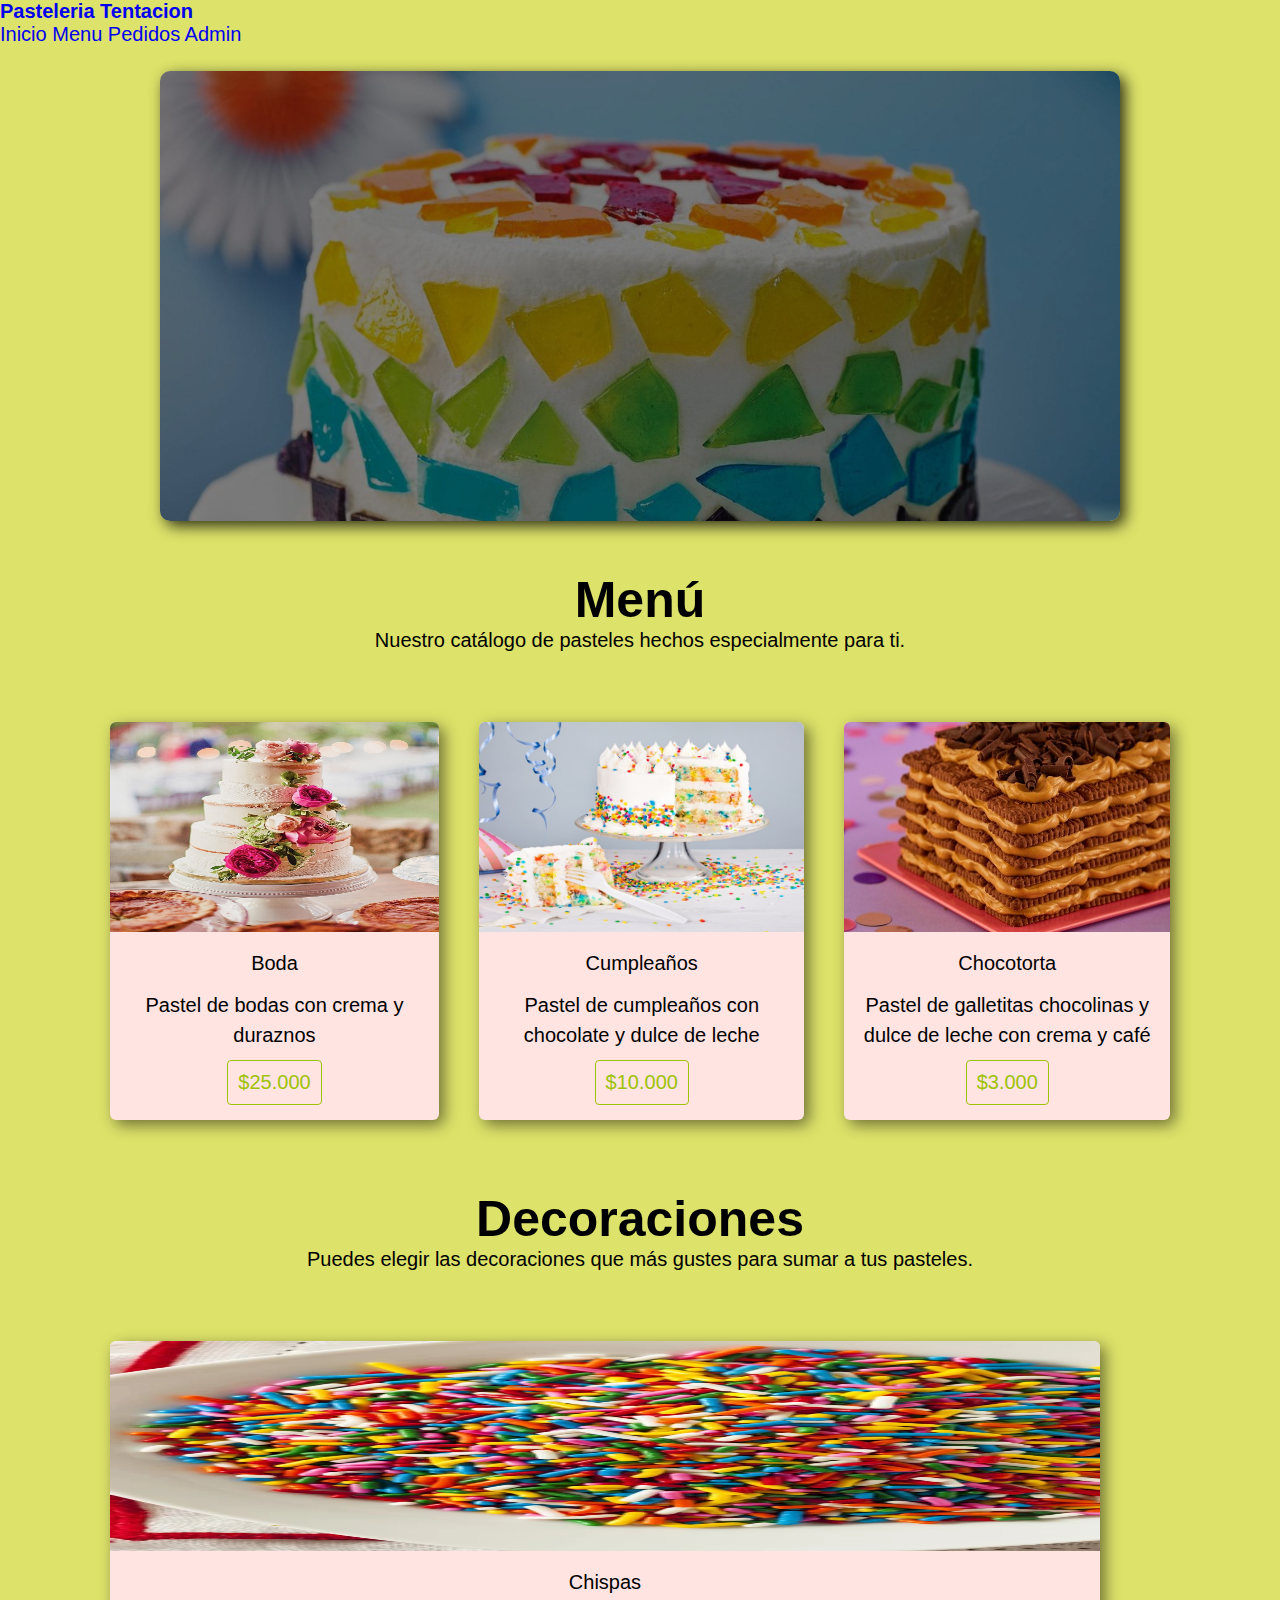
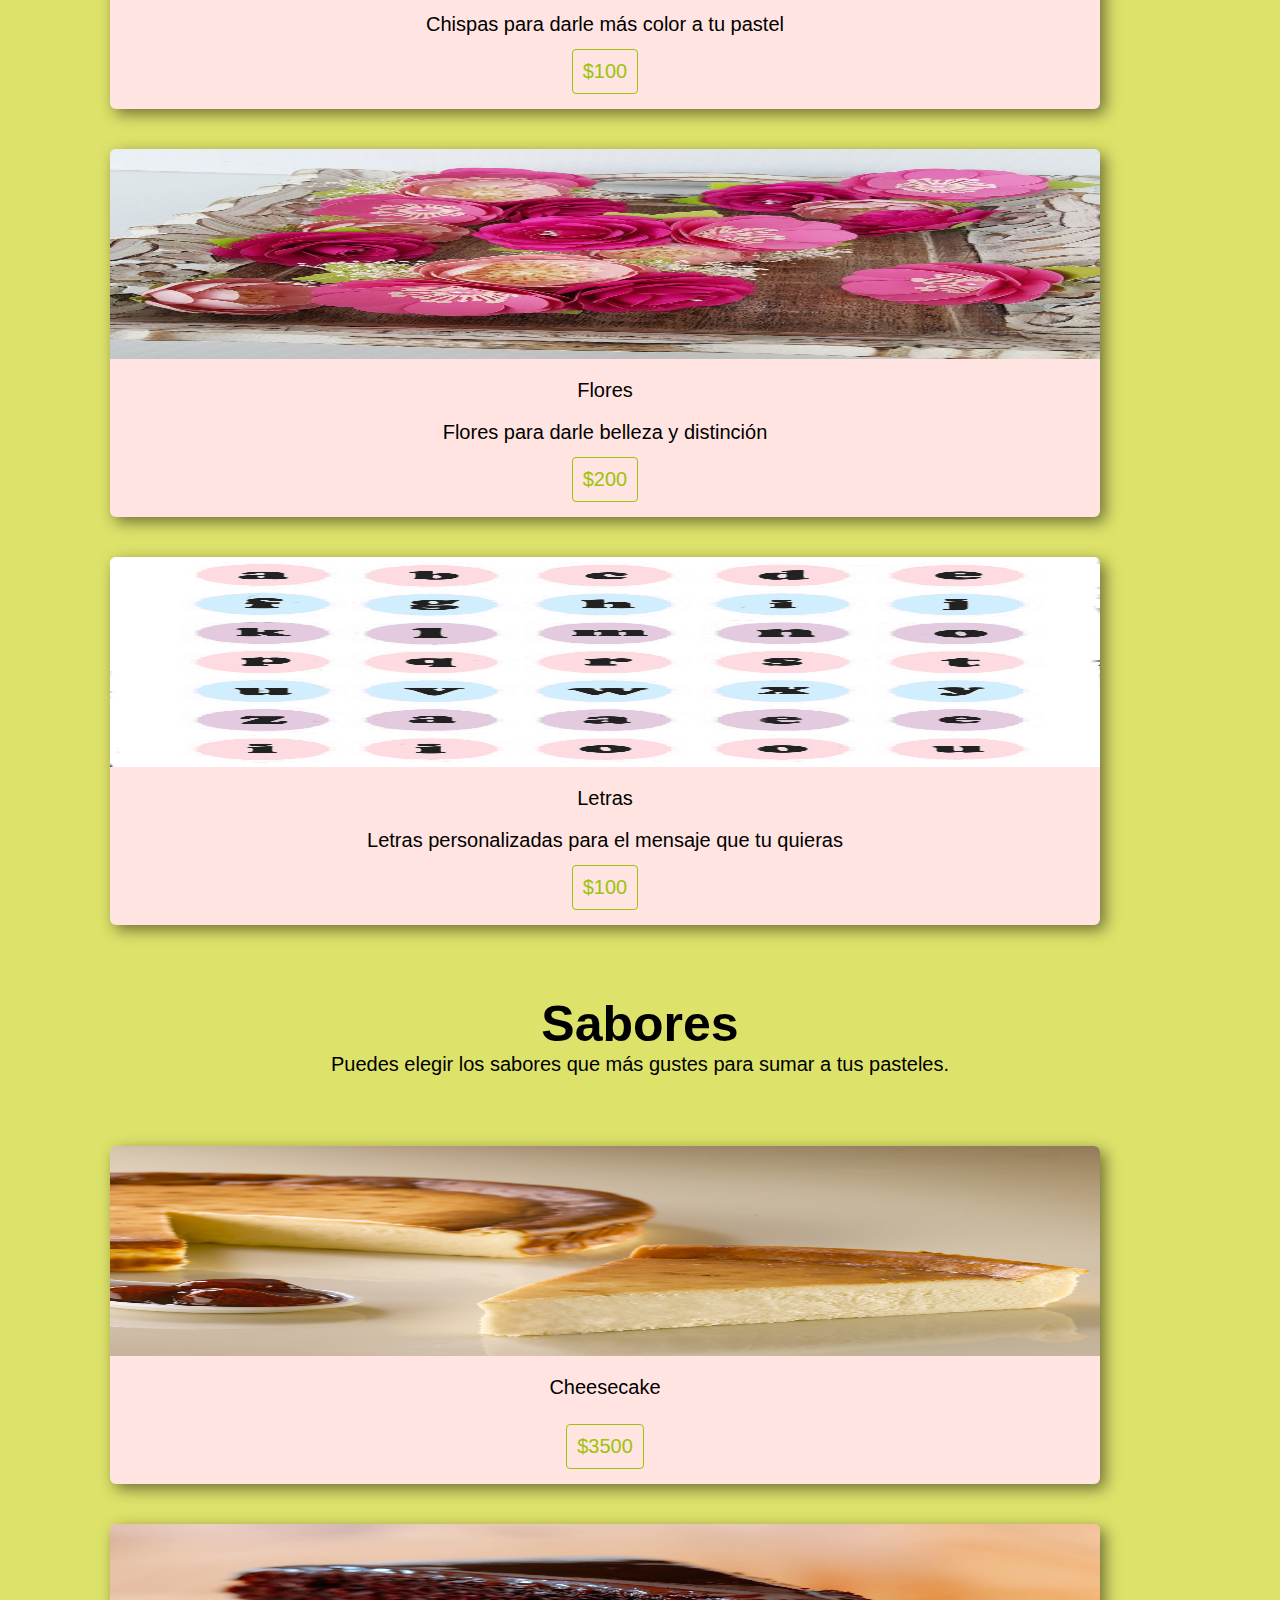
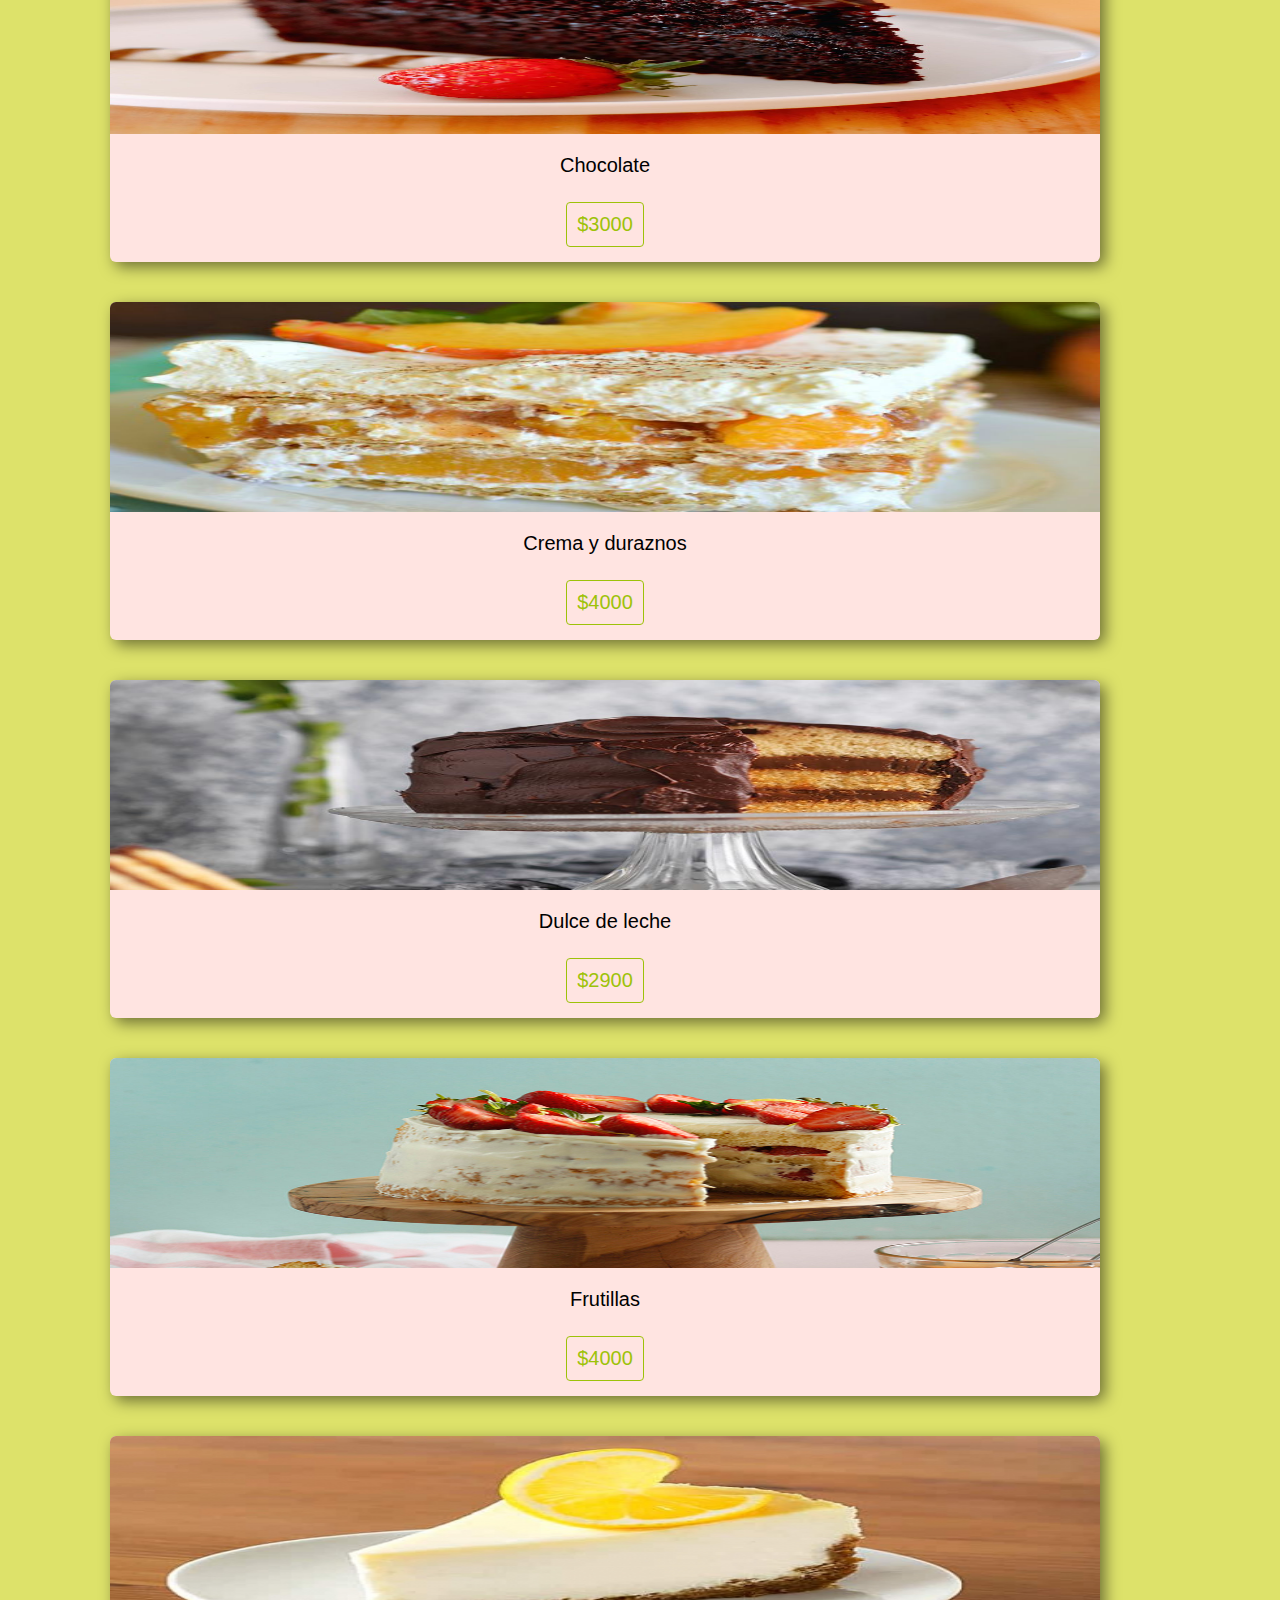
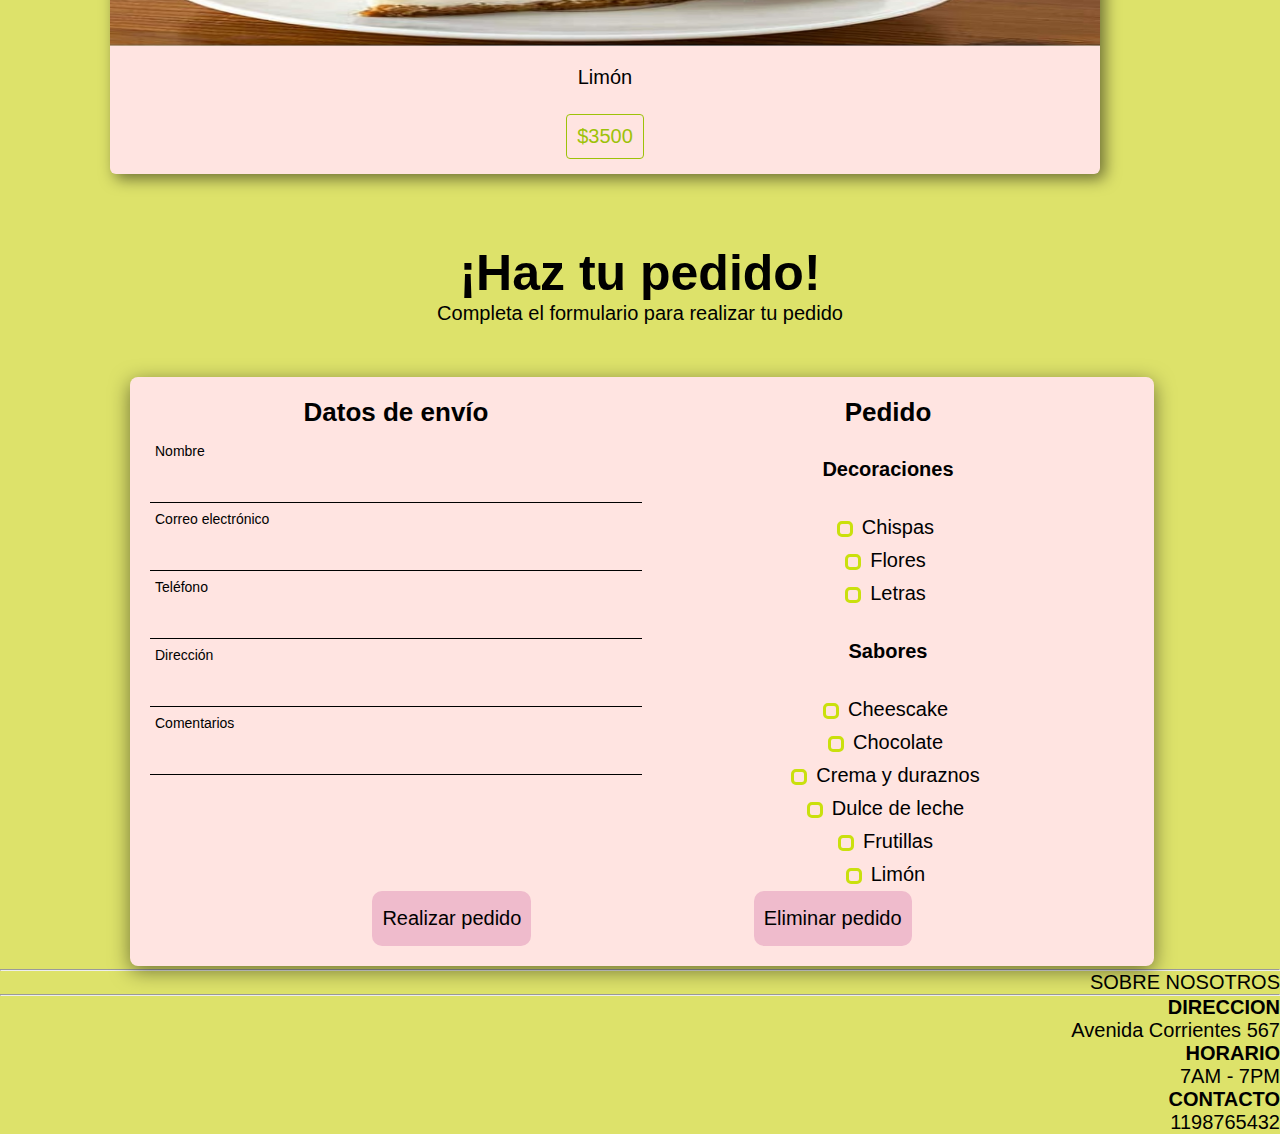
<file: index.html>
<!DOCTYPE html>
<html lang="en">
    <head>
        <meta charset="UTF-8">
        <meta http-equiv="X-UA-Compatible" content="IE=edge">
        <meta name="viewport" content="width-devide-width, initial-scale=1.0">
        <title>Pasteleria Tentacion</title>
        <link rel="stylesheet" href="estilos.css">
        <STYLE>A {text-decoration: none;} </STYLE>
    </head>
    <body>
        <header>
            <nav>
                <div class>
                    <a href="index.html" target="_blank">
                        <h1 class="title">Pasteleria Tentacion</h1>
                    </a>
                </div>
                <div class="links">
                  <a class="a" href="#Inicio">Inicio</a>
                  <a class="a" href="#Menú">Menu</a>
                  <a class="a" href="#Pedidos">Pedidos</a>
                  <a class="a" href="./admin.html">Admin</a>
                </div>
            </nav>
        </header>
        <div class="slider">
            <ul class="sli_img">
                <li class="li_img">
                    <img src="./torta header.jpg" class="slider_img" alt>
                </li>
                <li class="li_img">
                    <img src="./torta header2.jpg" class="slider_img" alt>
                </li>
                <li class="li_img">
                    <img src="./torta header4.jpg" class="slider_img" alt>
                </li>
            </ul>
        </div>
        <!--Menú-->
        <section id="Menú" class="menu">
            <div class="title_menu">
                <h1>Menú</h1>
                <p>Nuestro catálogo de pasteles hechos especialmente para ti.</p>
            </div>
            <div class="tortas_menu">
                <div class="cointeiner">
                    <div class="card">
                        <figure class="pasteles_img">
                            <img class="Boda" src="./tortaboda.jpg">
                        </figure>
                        <div class="contenido">
                            <h3>Boda</h3>
                            <p>Pastel de bodas con crema y duraznos</p>
                            <a href="#Pedidos">$25.000</a>
                        </div>
                    </div>
                <div class="cointeiner">
                    <div class="card">
                        <figure class="torta_img">
                            <img class="cumple" src="./pastelcumpleaños.jpg">
                        </figure>
                        <div class="contenido">
                            <h3>Cumpleaños</h3>
                            <p>Pastel de cumpleaños con chocolate y dulce de leche</p>
                            <a href="#Pedidos">$10.000</a>
                        </div>
                    </div>    
                </div>
                <div class="cointeiner">
                    <div class="card">
                        <figure class="torta_img">
                            <img class="Chocotorta" src="./torta header4.jpg">
                        </figure>
                        <div class="contenido">
                            <h3>Chocotorta</h3>
                            <p>Pastel de galletitas chocolinas y dulce de leche con crema y café</p>
                            <a href="#Pedidos">$3.000</a>
                        </div>
                    </div>
                </div>
            </div>
        </section>
        <section id="Menú" class="menu">
            <div class="title_menu">
                <h2>Decoraciones</h2>
                <p>Puedes elegir las decoraciones que más gustes para sumar a tus pasteles.</p>
            </div>
            <div class="cointeiner">
                <div class="card">
                    <figure class="decoraciones_img">
                        <img class="chispas" src="./adornos chispas.jpg">
                    </figure>
                    <div class="contenido">
                        <h3>Chispas</h3>
                        <p>Chispas para darle más color a tu pastel</p>
                        <a href="#Pedidos">$100</a>
                    </div>
                </div>
             </div>   
            <div class="cointeiner">
                <div class="card">
                    <figure class="decoraciones_img">
                        <img class="flores" src="./adornoflores.jpg">
                    </figure>
                    <div class="contenido">
                        <h3>Flores</h3>
                        <p>Flores para darle belleza y distinción</p>
                        <a href="#Pedidos">$200</a>
                    </div>
                </div>
            </div>
            <div class="cointeiner">
                <div class="card">
                    <figure class="decoraciones_img">
                        <img class="letras" src="./adornosletras.jpg">
                    </figure>
                    <div class="contenido">
                        <h3>Letras</h3>
                        <p>Letras personalizadas para el mensaje que tu quieras</p>
                        <a href="#Pedidos">$100</a>
                    </div>
                </div>
             </div>   
            </div>
            </div>      
        </section>
        <section id="Menú" class="menu">
            <div class="title_menu">
                <h2>Sabores</h2>
                <p>Puedes elegir los sabores que más gustes para sumar a tus pasteles.</p>
            </div>
            <div class="cointeiner">
                <div class="card">
                    <figure class="sabores_img">
                        <img class="cheesecake" src="./sabor cheesecake.jpg">
                    </figure>
                    <div class="contenido">
                        <h3>Cheesecake</h3>
                        <a href="#Pedidos">$3500</a>
                    </div>
                </div>
             </div>
             <div class="cointeiner">
                <div class="card">
                    <figure class="sabores_img">
                        <img class="chocolate" src="./sabor chocolate.jpg">
                    </figure>
                    <div class="contenido">
                        <h3>Chocolate</h3>
                        <a href="#Pedidos">$3000</a>
                    </div>
                </div>
             </div>
             <div class="cointeiner">
                <div class="card">
                    <figure class="sabores_img">
                        <img class="crema y durazno" src="./sabor crema y durazno.jpg">
                    </figure>
                    <div class="contenido">
                        <h3>Crema y duraznos</h3>
                        <a href="#Pedidos">$4000</a>
                    </div>
                </div>
             </div>
             <div class="cointeiner">
                <div class="card">
                    <figure class="sabores_img">
                        <img class="dulce de leche" src="./sabor dulce de leche.jpg">
                    </figure>
                    <div class="contenido">
                        <h3>Dulce de leche</h3>
                        <a href="#Pedidos">$2900</a>
                    </div>
                </div>
             </div>
             <div class="cointeiner">
                <div class="card">
                    <figure class="sabores_img">
                        <img class="Frutilla" src="./sabor frutilla.jpg">
                    </figure>
                    <div class="contenido">
                        <h3>Frutillas</h3>
                        <a href="#Pedidos">$4000</a>
                    </div>
                </div>
             </div>
             <div class="cointeiner">
                <div class="card">
                    <figure class="sabores_img">
                        <img class="limon" src="./sabor limon.jpg">
                    </figure>
                    <div class="contenido">
                        <h3>Limón</h3>
                        <a href="#Pedidos">$3500</a>
                    </div>
                </div>
             </div>     
            </div>
        </section>        
    <!--- Formulario para q el cliente haga su pedido --->
        <section id="Pedidos">
            <div class="pedido_titulo">
                <h2>¡Haz tu pedido!</h2>
                <p>Completa el formulario para realizar tu pedido</p>
            </div>
            <form action class="form">
                <div class="formu1">
                    <h3 class="subtitulo">Datos de envío</h3>
                    <div class="inputbox">
                        <label for="input" class="form_label">Nombre</label>
                        <input id="input" type="text" required="required">
                        <span class="form_line"></span>
                    </div>
                    <div class="inputbox">
                        <label for="email" class="form_label">Correo electrónico</label>
                        <input id="email" type="email" required="required">
                        <span class="form_line"></span>
                    </div>
                    <div class="inputbox">
                        <label for="tel" class="form_label">Teléfono</label>
                        <input id="tel" type="tel" required="required" maxlength="10">
                        <span class="form_line"></span>
                    </div>
                    <div class="inputbox">
                        <label for="direccion" class="form_label">Dirección</label>
                        <input id="direccion" type="text" required="required">
                        <span class="form_line"></span>
                    </div>
                    <div class="inputbox">
                        <label for="comentarios" class="form_label">Comentarios</label>
                        <input id="comentarios" type="text" required="required">
                        <span class="form_line"></span>
                    </div>
                <br>
                <br>
                </div>
                <div class="formu1">
                    <h3 class="subtitulo">Pedido</h3>
                    <p>Decoraciones</p>
                    <div class="decoracionesform">
                        <input type="checkbox" id="Chispas" name="Chispas" required="required">
                        <label for="Chispas">
                            Chispas
                         </label>
                        <br>
                        <input type="checkbox" id="Flores" name="Flores" required="required">
                        <label for="Flores">
                            Flores
                        </label>
                        <br>
                        <input type="checkbox" id="Letras" name="Letras" required="required">
                        <label for="Letras">
                            Letras
                        </label>
                        <br>
                    </div>
                    <p>Sabores</p>
                    <div class="saboresform">
                        <input type="checkbox" id="Cheesecake" name="Cheesecake" required="required">
                        <label for="Cheesecake">
                            Cheescake
                        </label>
                        <br>
                        <input type="checkbox" id="Chocolate" name="Chocolate" required="required">
                        <label for="Chocolate">
                            Chocolate
                        </label>
                        <br>
                        <input type="checkbox" id="Crema y duraznos" name="Crema y duraznos" required="required">
                        <label for="Crema y duraznos">
                            Crema y duraznos
                        </label>
                        <br>
                        <input type="checkbox" id="Dulce de leche" name="Dulce de leche" required="required">
                        <label for="Dulce de leche">
                            Dulce de leche
                        </label>
                        <br>
                        <input type="checkbox" id="Frutillas" name="Frutillas" required="required">
                        <label for="Frutillas">
                            Frutillas
                        </label>
                        <br>
                        <input type="checkbox" id="Limón" name="Limón" required="required">
                        <label for="Limón">
                            Limón
                        </label>
                        <br>
                    </div>
                </div>    
                <div class="botones">
                    <div class="boton">
                        <button typer="submit">Realizar pedido</button>
                    </div>
                    <div class="boton">
                        <button type="submit">Eliminar pedido</button>
                    </div>
                </div>
            </form>
        </section>

        <footer class="footer">
            <div class="footer-txt">
                <div>
                    <hr>
                    <p class="font-bold">SOBRE NOSOTROS</p>
                    <hr>
                    <h3 class="font-bold">DIRECCION</h3>
                    <p>Avenida Corrientes 567</p>
                    <h3 class="font-bold">HORARIO</h3>
                    <p>7AM - 7PM</p>
                    <h3 class="font-bold">CONTACTO</h3>
                    <p>1198765432</p>
                </div>
            </div>
        </footer>
    </body>
</html>
</file>
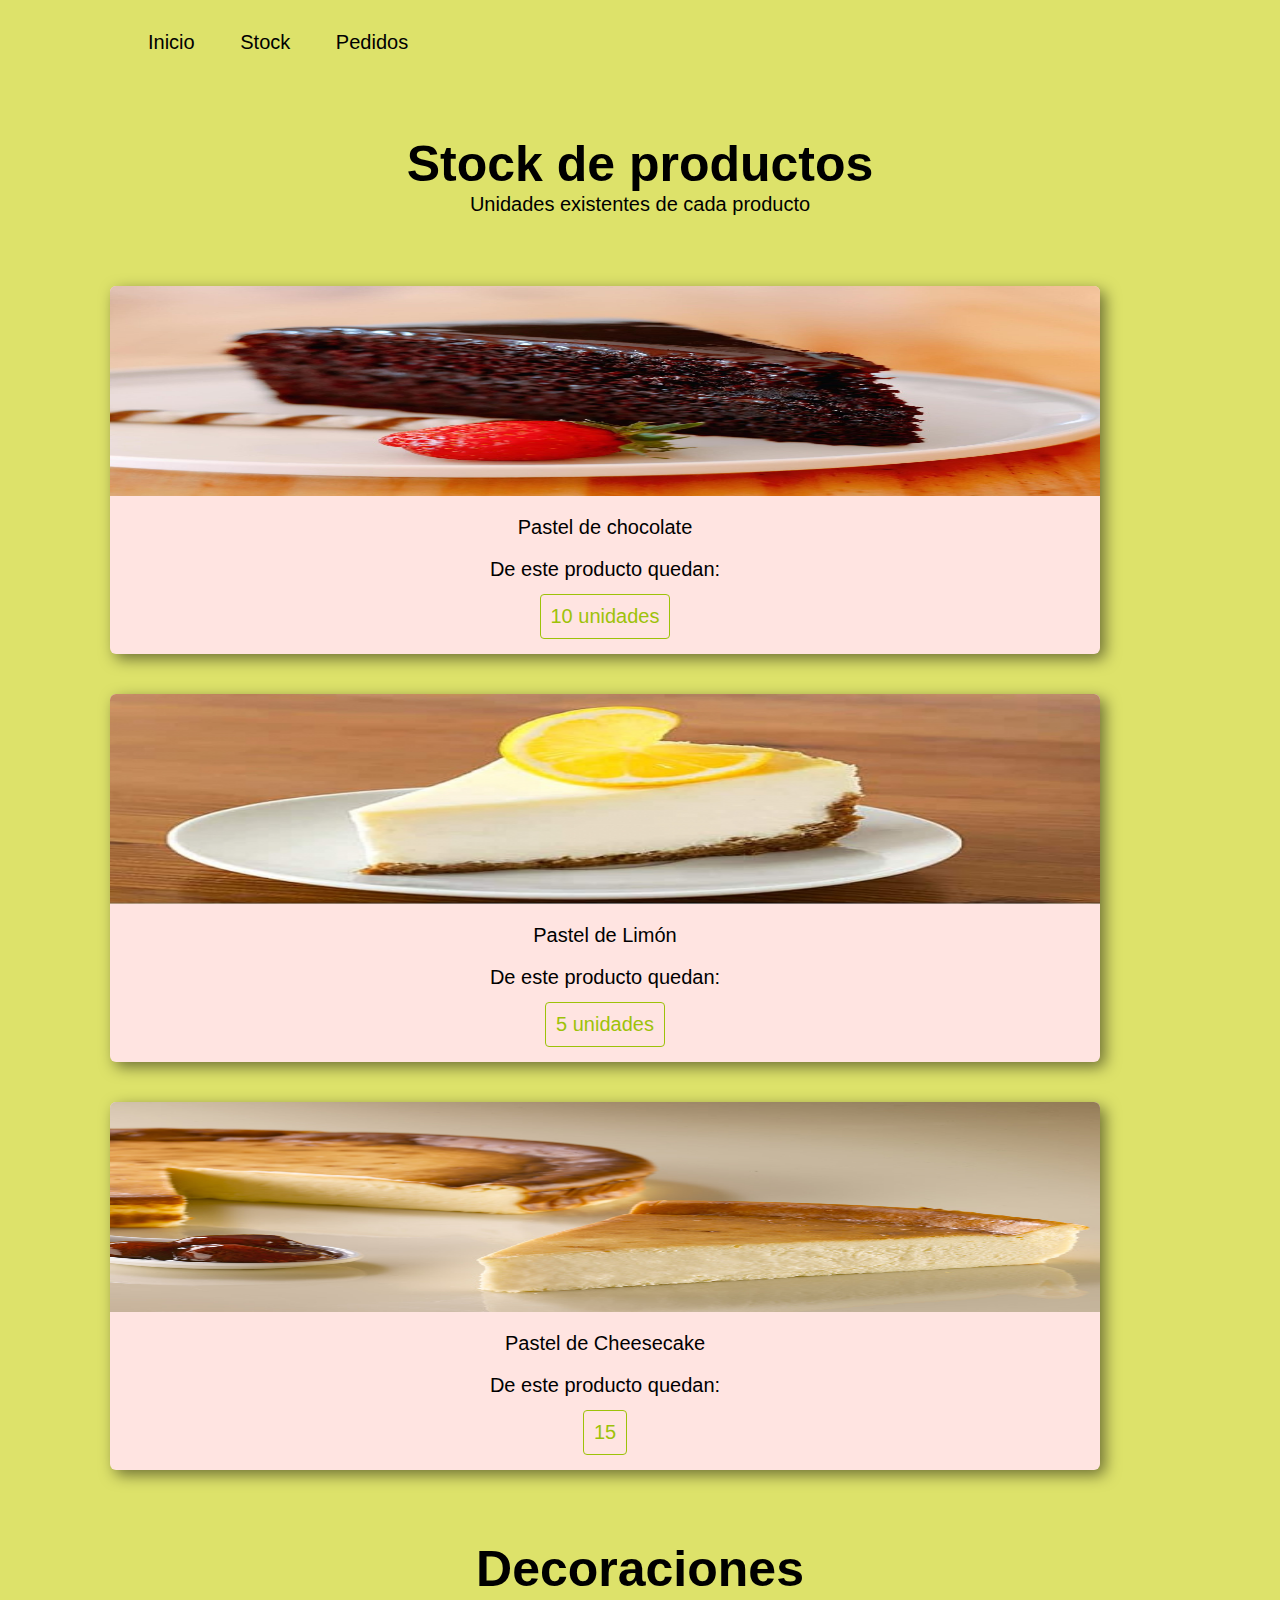
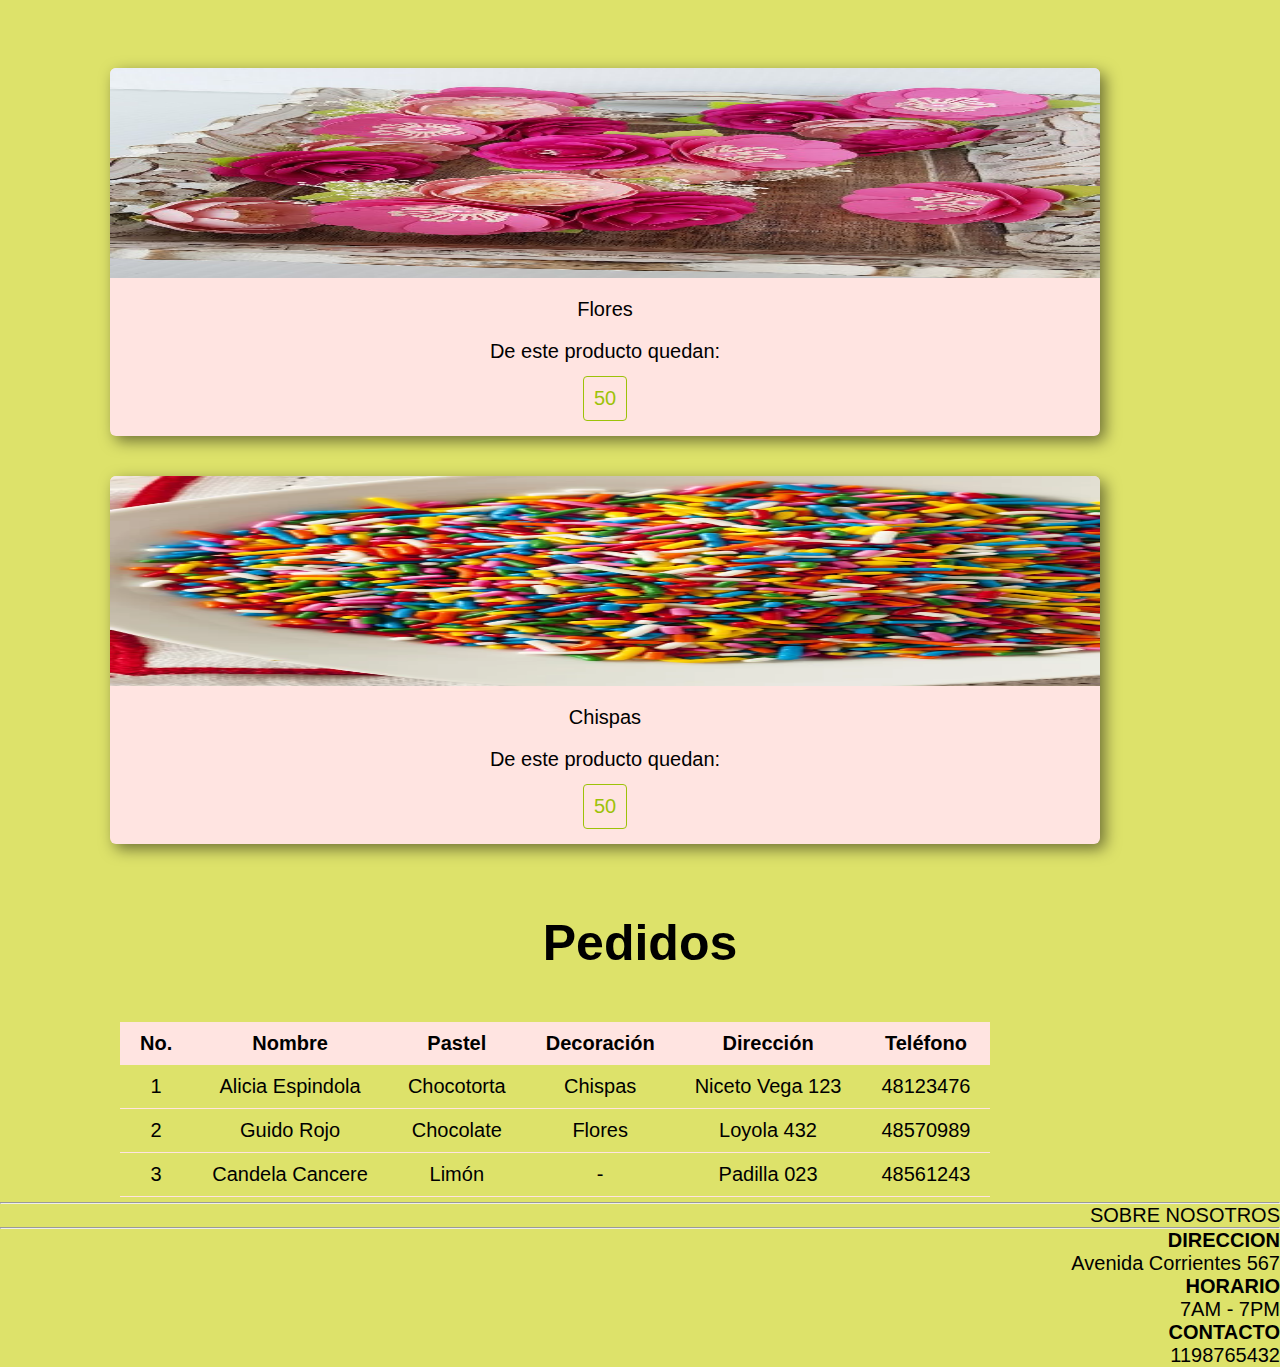
<file: admin.html>
<!DOCTYPE html>
<html>
    <head>
        <meta charset="utf-8">
        <meta namte="viewport" content="width=device-width, initial-scale=1">
        <link rel="stylesheet" type="text/css" href="./estilos.css"> 
        <title>Pasteleria Tentacion</title>
    </head>    
    <body>
        <!--Nav bar-->
        <header class="header" id="Inicio">
            <nav>
                <div class="links">
                    <a class="a" href="./index.html">Inicio</a>
                    <a class="a" href="#stock">Stock</a>
                    <a class="a" href="#pedidos">Pedidos</a>
                </div>
            </nav>
        </header>
        <!--Stock-->
        <section id="Menú" class="menu">
            <div class="title_menu">
                <h1>Stock de productos</h1>
                <p>Unidades existentes de cada producto</p>
            </div>
            <div class="pasteles_menu">
                <div class="cointeiner">
                    <div class="card">
                        <figure class="pasteles_img">
                            <img class="Chocolate" src="./sabor chocolate.jpg">
                        </figure>
                        <div class="contenido">
                            <h3>Pastel de chocolate</h3>
                            <p>De este producto quedan:</p>
                            <a href="#Pedidos">10 unidades</a>
                        </div>        
                    </div>
                </div>   
                    <div class="cointeiner">
                        <div class="card">
                            <figure class="pasteles_img">
                                <img class="limon" src="./sabor limon.jpg">
                            </figure>
                            <div class="contenido">
                                <h3>Pastel de Limón</h3>
                                <p>De este producto quedan:</p>
                                <a href="#Pedidos">5 unidades</a>
                            </div>
                        </div>
                    </div>
                    <div class="cointeiner">
                        <div class="card">
                            <figure class="pasteles_img">
                                <img class="cheesecake" src="./sabor cheesecake.jpg">
                            </figure>
                            <div class="contenido">
                                <h3>Pastel de Cheesecake</h3>
                                <p>De este producto quedan:</p>
                                <a href="#Pedidos">15</a>
                            </div>
                        </div>
                    </div>
                </div>
            </div>
        </section>
        <section id="Menú" class="menu">
            <div class="title_menu">
                <h2>Decoraciones</h2>
            </div>
            <div class="cointeiner">
                <div class="card">
                    <figure class="decoraciones_img">
                        <img class="flores" src="./adornoflores.jpg">
                    </figure>
                    <div class="contenido">
                        <h3>Flores</h3>
                        <p>De este producto quedan:</p>
                        <a href="#Pedidos">50</a>
                    </div>
                </div>
            </div>
            <div class="cointeiner">
                <div class="card">
                <figure class="decoraciones_img">
                    <img class="chispas" src="./adornos chispas.jpg">
                </figure>
                <div class="contenido">
                    <h3>Chispas</h3>
                    <p>De este producto quedan:</p>
                    <a href="#Pedidos">50</a>
                </div>
                </div>
            </div>
        </section>
        <!--Pedidos-->
        <section id="Pedidos">
            <h2>Pedidos</h2>
            <div class="tabla_pedidos">
                <table class="pedidos">
                    <thead>
                        <tr>
                            <th>No.</th>
                            <th>Nombre</th>
                            <th>Pastel</th>
                            <th>Decoración</th>
                            <th>Dirección</th>
                            <th>Teléfono</th>
                        </tr>
                    </thead>
                    <tbody>
                        <tr>
                            <td>1</td>
                            <td>Alicia Espindola</td>
                            <td>Chocotorta</td>
                            <td>Chispas</td>
                            <td>Niceto Vega 123</td>
                            <td>48123476</td>
                        </tr>
                    </tbody>
                    <tbody>
                        <tr>
                            <td>2</td>
                            <td>Guido Rojo</td>
                            <td>Chocolate</td>
                            <td>Flores</td>
                            <td>Loyola 432</td>
                            <td>48570989</td>
                        </tr>
                    </tbody>
                    <tbody>
                        <tr>
                            <td>3</td>
                            <td>Candela Cancere</td>
                            <td>Limón</td>
                            <td>-</td>
                            <td>Padilla 023</td>
                            <td>48561243</td>
                        </tr>
                    </tbody>
                </table>
            </div>
        </section>
        <!--Footer-->
        <footer class="footer">
            <div class="footer-txt">
                <div>
                    <hr>
                    <p class="font-bold">SOBRE NOSOTROS</p>
                    <hr>
                    <h3 class="font-bold">DIRECCION</h3>
                    <p>Avenida Corrientes 567</p>
                    <h3 class="font-bold">HORARIO</h3>
                    <p>7AM - 7PM</p>
                    <h3 class="font-bold">CONTACTO</h3>
                    <p>1198765432</p>
                </div>
            </div>
        </footer>
    </body>
</html>
</file>
<file: estilos.css>
*{ 
    box-sizing: border-box;
    margin: 0;
    padding: 0;
    font-family: Verdana, Geneva, Tahoma, sans-serif;
    justify-content: space-between;
    font-size: 20px;
    text-decoration: none;
    }
  
  body{
    background:  rgb(221,226,106);
    background: linear-gradient(0deg,  rgb(221,226,106) 0%, rgb(221,226,106) 100%);
  }
  
  html{
    scroll-behavior: smooth;
  }
  /* Nav bar */
  
  .header{
    background-color: rgb(221,226,106);
    display: flex;
    justify-content: space-between;
    align-items: center;
    height: 85px;
    padding: 5px 10%;

  } 
  
  .header .links .a{
    padding:  0 20px;
    text-decoration: none;
    justify-content: space-between;
    align-items: center;
    font-size: 700;
    color: black;
    transition: all 0.5s ease;
    font-family: Verdana, Geneva, Tahoma, sans-serif;
  }
  
  .nav{
    color:black;;
  }
 
  
  /* Banner */
  
  
  .slider{
    width: 75%;
    height: 450px;
    overflow: hidden;
    margin-top: 25px;
    margin-left: auto;
    margin-right: auto;
    border-radius:  10px;
  }
  
  .sli_img{
     filter: brightness(0.5);
  }
  
  .slider{
    box-shadow: 5px 5px 15px rgba(0, 0, 0, 0.8);
  }
  
  .slider .sli_img{
    display: flex;
    animation: cambio 25s infinite;
    width: 400%;
  }
  
    .slider .li_img{
    width: 100%;
    height: 100%;
    list-style: none;
  }
  
  .slider .slider_img{
    width: 75%;
    height: 75%;
  }
  
  @keyframes cambio{
    0%{margin-left: 0;}
    20%{margin-left: 0;}
  
    25%{margin-left: -133.4%;}
    45%{margin-left: -133.4%;}
  
    50%{margin-left: -266.6%;}
    70%{margin-left: -266.6%;}
  
    75%{margin-left: 0;}
    100%{margin-left: 0;}  
  }
  
  /* Menu */
  
  .title_menu{
    text-align: center;
    margin-top: 50px;
    margin-bottom: 50px;
  }
  
  .menu .title_menu h1{
    font-size: 50px;
  }
  
  .menu .title_menu h2{
    font-size: 50px;
  }
  
  .cointeiner{
    width: 100%;
    display: flex;
    max-width: 1100px;
    margin-left: auto;
    margin-right: auto;
  }
  
  .card{
    width: 90%;
    margin: 20px;
    border-radius: 6px;
    overflow: hidden;
    background-color: rgb(255,228,225);
    box-shadow: 5px 5px 15px rgba(0, 0, 0, 0.5);
    cursor: default;
    transition: all 400ms ease;
  }
  
  .card:hover{
    box-shadow: 7px 7px 23px rgba(0, 0, 0, 0.8);
    transform: translateY(-3%);
  }
  
  .card img{
    width: 100%;
    height: 210px;
  }
  
  .card .contenido{
    padding: 15px;
    text-align: center;
  }
  
  .card .contenido p{
    line-height: 1.5;
    color: black;
  }
  
  .card .contenido h3{
    font-weight: 400;
    margin-bottom: 15px;
  }
  
  .card .contenido a{
    text-decoration: none;
    display: inline-block;
    padding: 10px;
    margin-top: 10px;
    color: rgb(157,194,9);
    border: 1px solid rgb(157,194,9);
    border-radius: 4px;
  }
  
  /* Pedidos */
  
  .pedido_titulo{
    text-align: center;
    margin-top: 50px;
    margin-bottom: 50px;
    font-size:  50px;
  }
  
  
  .pedido_titulo  h2{
    font-size:  50px;
    margin-top:   50px;
  }
  
  .form{
    width: 80%;
    min-width: 400px;
    margin: auto;
    padding: auto;
    position: relative;
    inset: 2px;
    border-radius: 8px;
    padding: 20px 20px;
    display: flex;
    flex-flow: wrap;
    box-sizing: inherit;
    background-color: rgb(255,228,225);
    box-shadow: rgba(0, 0, 0, 0.5) 0px 5px 20px;
  }
  
  .formu1{
    margin: 0;
    padding: 0;
    box-sizing: border-box;
    width: 50%;
    text-align: center;
  }
  
  .formu1 p{
    font-size: 1rem;
    text-align: center;
    color: black;
    margin-top: 1.5rem;
    margin-bottom: 1.5rem;
    font-weight: 700;
  }
  
  .subtitulo{
    font-size: 1.3rem;
    color: black;
    margin-bottom: 3vh;
  }
  
  
  .inputbox{
    position: relative;
  }
  
  .inputbox input{
    width: 100%;
    background: none;
    border: none;
    font-size: 1rem;
    padding: .6em .3em;
    outline: none;
    border-bottom: 1px solid black;
    margin-bottom: 1em;
    font-family: Verdana, Geneva, Tahoma, sans-serif;
  }
  
  .inputbox label{
    color: black;
    cursor: pointer;
    position: absolute;
    top: 0;
    left: 5px;
    transform: translateY(-12px) scale(0.7);
    transform-origin: left top;
  }
  
  .botones{
    box-sizing: border-box;
    display: flex;
    flex-flow: row wrap;
    width: 100%;
    align-items: center;
    justify-content: space-evenly;
  }
  
  
  .botones button{
    background-color: rgb(239,187,204);
    color: black;
    font-weight: 500;
    font-size: 1rem;
    padding: .8em 0.5em;
    border: none;
    border-radius: 10px;
    cursor: pointer;
    transition: all 0.5s ease;
  }
  
  .botones button:hover{
    padding: 5px 10px;
    background: rgb(202,224,13);
    color: white;
    border-radius: 15px;
  }
  
  .formu1 .saboresform input,
  .formu1 .decoracionesform input{
    display: none;
  }
  
  .formu1 .saboresform label,
  .formu1 .decoracionesform label{
    font-size: 0.75;
    padding: 5px 15px 5px 35px;
    display: inline-block;
    position: relative;
    border-radius: 5px;
    cursor: pointer;
    -webkit-transition: all 0.3s ease;
    -o-transition: all 0.3s ease;
    transition: all 0.3s ease;
  }
  
  .formu1 .saboresform label:hover,
  .formu1 .decoracionesform label:hover{
    background-color: rgb(202,224,13);
  }
  
  .formu1 .saboresform label::before,
  .formu1 .decoracionesform label::before{
    content: " ";
    width: 10px;
    height: 10px;
    display: inline-block;
    background: rgb(255,228,225);
    border: 3px solid rgb(202,224,13);
    position: absolute;
    left: 10px;
    top: 10px;
    border-radius: 5px;
  }
  
  .formu1 .saboresform input:checked + label,
  .formu1 .decoracionesform input:checked + label{
    padding: 5px 15px;
    background: rgb(202,224,13);
    border-radius: 2px;
    color: rgb(255,228,225);
  }
  
  .formu1 .saboresform input:checked + label::before,
  .formu1 .decoracionesform input:checked + label::before{
    display: none;
  }
  
  /* Footer */
  
  footer{
    width: 100;
    margin-top: 5px;
    background-color:  rgb(221,226,106);
    background-size: cover;
    text-align: right;
    text-decoration: none;
  }
  
  
  /* Pedidos admin*/
  
  #Pedidos{
    text-align: center;
    margin-top: 50px;
  }
  
  #Pedidos h2{
    font-size: 50px;
    text-align: center;
    text-decoration: none;
  }
  
  #Pedidos .tabla_pedidos table{
    position: relative; 
    color: black;
    table-layout: fixed;
    border-collapse: collapse;
    margin-top: 50px;
    margin-left: 6rem;
    background-color: rgb(221,226,106);   
  }
  
  #Pedidos .tabla_pedidos thead{
   background-color: mistyrose;
  }
  
  #Pedidos .tabla_pedidos th{
    padding: 10px 20px;
    font-weight: 600;
    transform: uppercase;
  }
  
  #Pedidos .tabla_pedidos td{
    padding: 10px 20px;
    border-bottom: 1px solid mistyrose;
    font-weight: 300;
    transform: uppercase;
  }
</file>
